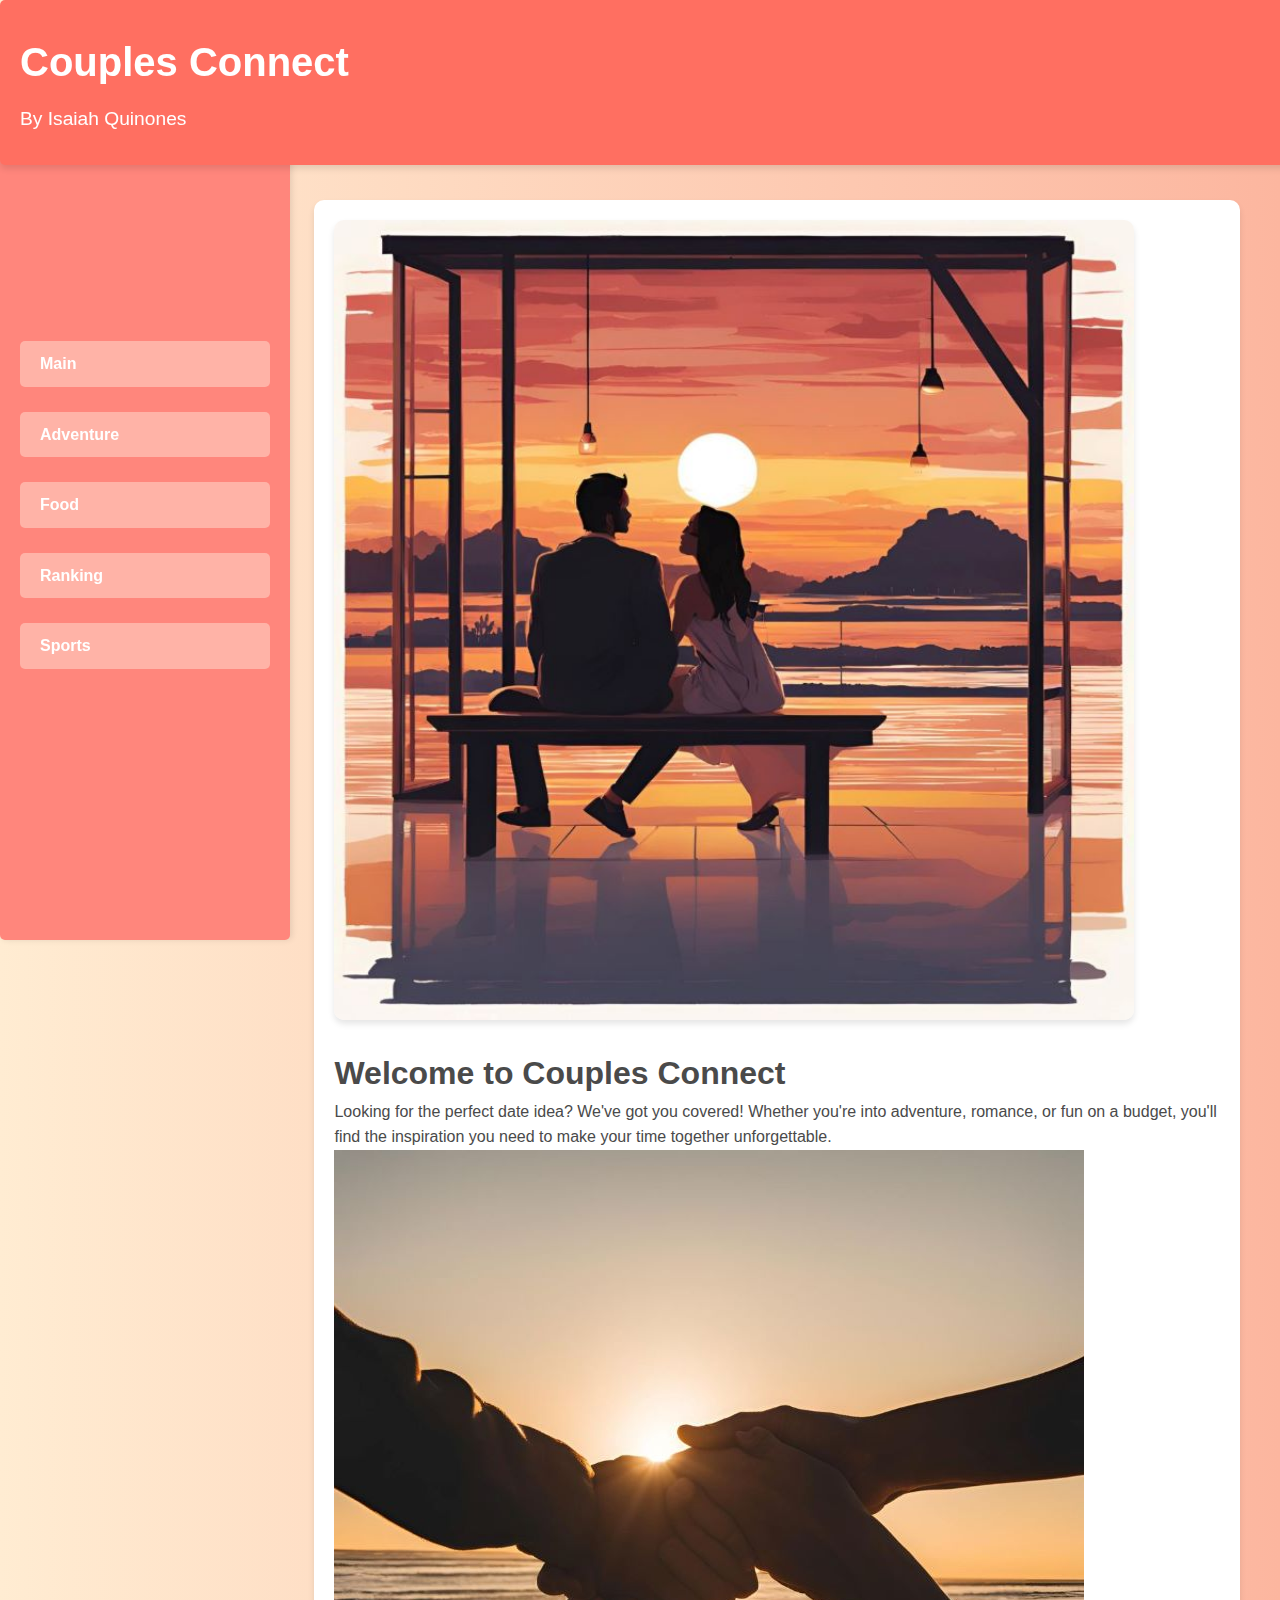
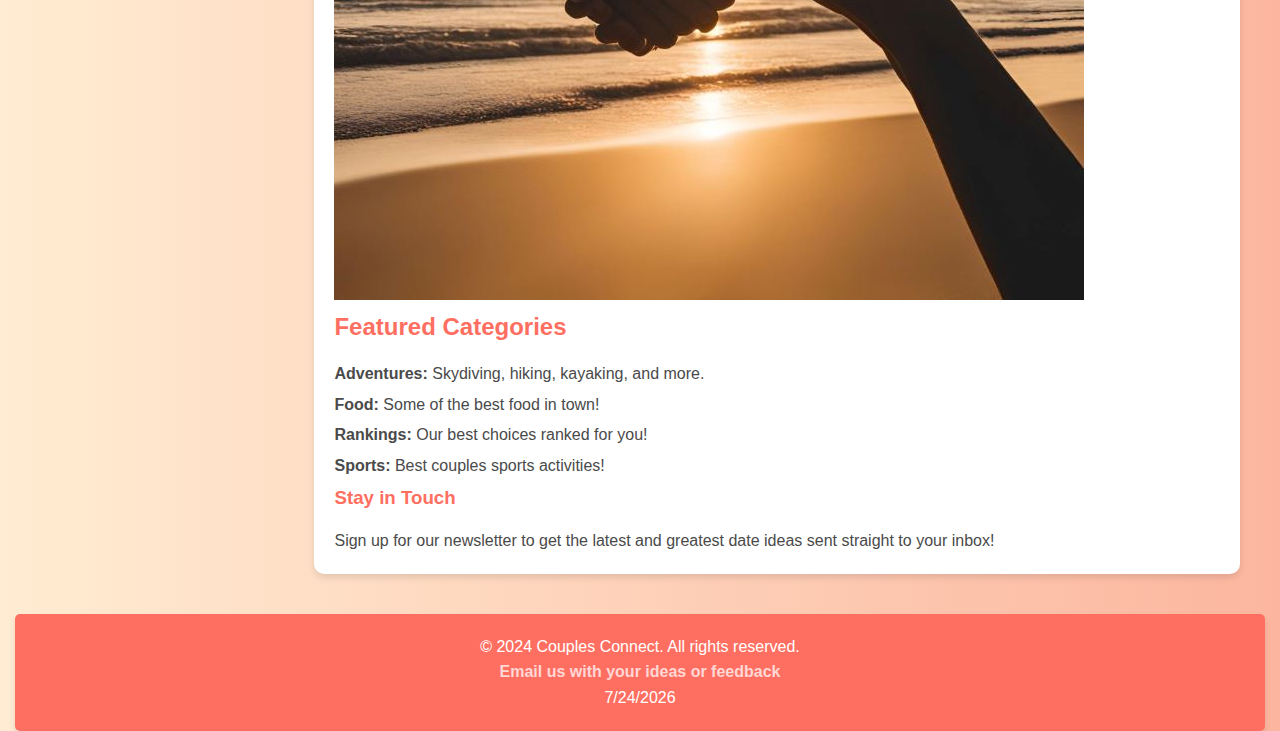
<file: Index.html>
<!DOCTYPE html>
<html lang="en">
    <head>
        <!-- Specifies that this document uses HTML5 and sets the language to English -->
        <meta charset="UTF-8">
        <!-- Ensures proper rendering and scaling on different devices -->
        <meta name="viewport" content="width=device-width, initial-scale=1.0">
        <title>Couples Date Ideas</title>
        <!-- Links an external CSS file located in the "css" folder -->
        <link rel="stylesheet" href="./css/CouplesWebsite.css">
    </head>
    <body onload="showWelcomeMessage()">
        <!-- The onload attribute runs the "showWelcomeMessage" function defined in an external JavaScript file -->
        <header>
            <!-- Main title and subtitle for the website -->
            <h1>Couples Connect</h1>
            <h2>By Isaiah Quinones</h2>
        </header>
        <div class="container">
            <nav class="navcontainer">
                <!-- Navigation links to various sections of the website -->
                <a href="./index.html">Main</a>
                <a href="./pages/adventure.html">Adventure</a>
                <a href="./pages/food.html">Food</a>
                <a href="./pages/rankings.html">Ranking</a>
                <a href="./pages/sports.html">Sports</a>
            </nav>
            <!-- Non-breaking space used for spacing between the nav and main content -->
            &nbsp;
            <main>
                <!-- Hero image displayed prominently at the top of the main content -->
                <img src="./images/couplesDate.jpg" alt="A happy couple enjoying a sunset" class="hero-image">
                <h1>Welcome to Couples Connect</h1>
                <!-- Introductory paragraph explaining the purpose of the website -->
                <p>Looking for the perfect date idea? We've got you covered! Whether you're into adventure, romance, or fun on a budget, you'll find the inspiration you need to make your time together unforgettable.</p>
                <!-- A smaller decorative image or animated GIF -->
                <img src="./images/romantic.jpg" alt="A gif of a couple holding hands" class="gif1">
                <section>
                    <h2>Featured Categories</h2>
                    <!-- A list of categories with a brief description of each -->
                    <ul>
                        <li><strong>Adventures:</strong> Skydiving, hiking, kayaking, and more.</li>
                        <li><strong>Food:</strong> Some of the best food in town!</li>
                        <li><strong>Rankings:</strong> Our best choices ranked for you!</li>
                        <li><strong>Sports:</strong> Best couples sports activities!</li>
                    </ul>
                </section>
                <section>
                    <h3>Stay in Touch</h3>
                    <!-- Call-to-action encouraging users to sign up for a newsletter -->
                    <p>Sign up for our newsletter to get the latest and greatest date ideas sent straight to your inbox!</p>
                </section>
            </main>
        </div>
        <footer>
            <!-- Footer content with copyright information -->
            <p>&copy; 2024 Couples Connect. All rights reserved.</p>
            <!-- Email link for user feedback -->
            <a href="mailto:dateideas@example.com">Email us with your ideas or feedback</a>
            <!-- Displays the current date dynamically -->
            <p id="current-date"></p>
            <script>
                document.getElementById('current-date').textContent = new Date().toLocaleDateString();
                // Dynamically inserts the current date in the footer using JavaScript
            </script>
        </footer>
        <!-- Links to an external JavaScript file for additional interactivity -->
        <script src="./scripts/welcome.js"></script>
    </body>
</html>
</file>
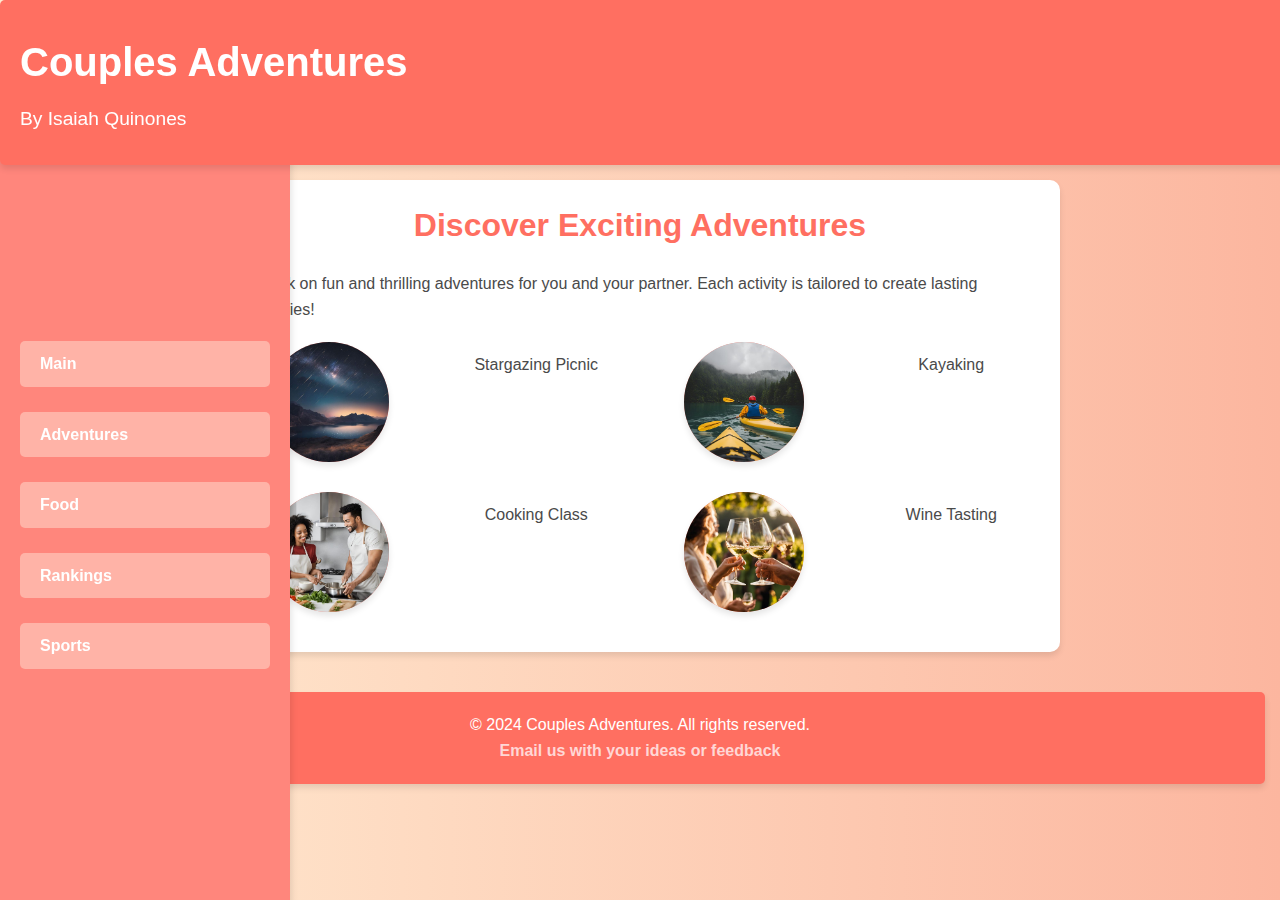
<file: pages/adventure.html>
<!DOCTYPE html>
<html lang="en">
<head>
    <!-- Specifies the document is in HTML5 and sets the language to English -->
    <meta charset="UTF-8">
    <!-- Ensures proper rendering and touch zooming on mobile devices -->
    <meta name="viewport" content="width=device-width, initial-scale=1.0">
    <title>Couples Adventures</title>
    <!-- Links the external CSS file for styling -->
    <link rel="stylesheet" href="../css/CouplesWebsite.css">
</head>
<body>
    <header>
        <!-- Main title of the webpage -->
        <h1>Couples Adventures</h1>
        <!-- Subtitle or author information -->
        <h2>By Isaiah Quinones</h2>
    </header>
    <div class="container">
        <nav class="navcontainer">
            <!-- Navigation links to different sections of the website -->
            <!-- ../ indicates moving one directory up to find the linked file -->
            <a href="../index.html">Main</a>
            <a href="./adventure.html">Adventures</a>
            <a href="./food.html">Food</a>
            <a href="./rankings.html">Rankings</a>
            <a href="./sports.html">Sports</a>
        </nav>
        <main class="adventures">
            <!-- Main content section for showcasing adventure options -->
            <h1>Discover Exciting Adventures</h1>
            <!-- Descriptive paragraph about the purpose of the page -->
            <p>Embark on fun and thrilling adventures for you and your partner. Each activity is tailored to create lasting memories!</p>

            <section class="adventures-grid">
                <!-- Grid layout for displaying adventure options -->
                
                <!-- Individual adventure item with image and text -->
                <div class="adventure-circle">
                    <!-- Circular container for the image -->
                    <img src="../images/stargazing.jpg" alt="Stargazing Adventure">
                    <!-- The image must exist in the specified folder to display correctly -->
                </div>
                <div class="adventure-text">Stargazing Picnic</div>

                <div class="adventure-circle">
                    <img src="../images/kayaking.jpg" alt="Kayaking Adventure">
                </div>
                <div class="adventure-text">Kayaking</div>

                <div class="adventure-circle">
                    <img src="../images/cooking.jpg" alt="Cooking Class Adventure">
                </div>
                <div class="adventure-text">Cooking Class</div>

                <div class="adventure-circle">
                    <img src="../images/wine.jpg" alt="Wine Tasting Adventure">
                </div>
                <div class="adventure-text">Wine Tasting</div>
            </section>
        </main>
    </div>
    <footer>
        <!-- Footer section for additional information or contact -->
        <p>&copy; 2024 Couples Adventures. All rights reserved.</p>
        <!-- Email link for feedback or suggestions -->
        <a href="mailto:dateideas@example.com">Email us with your ideas or feedback</a>
    </footer>
</body>
</html>
</file>
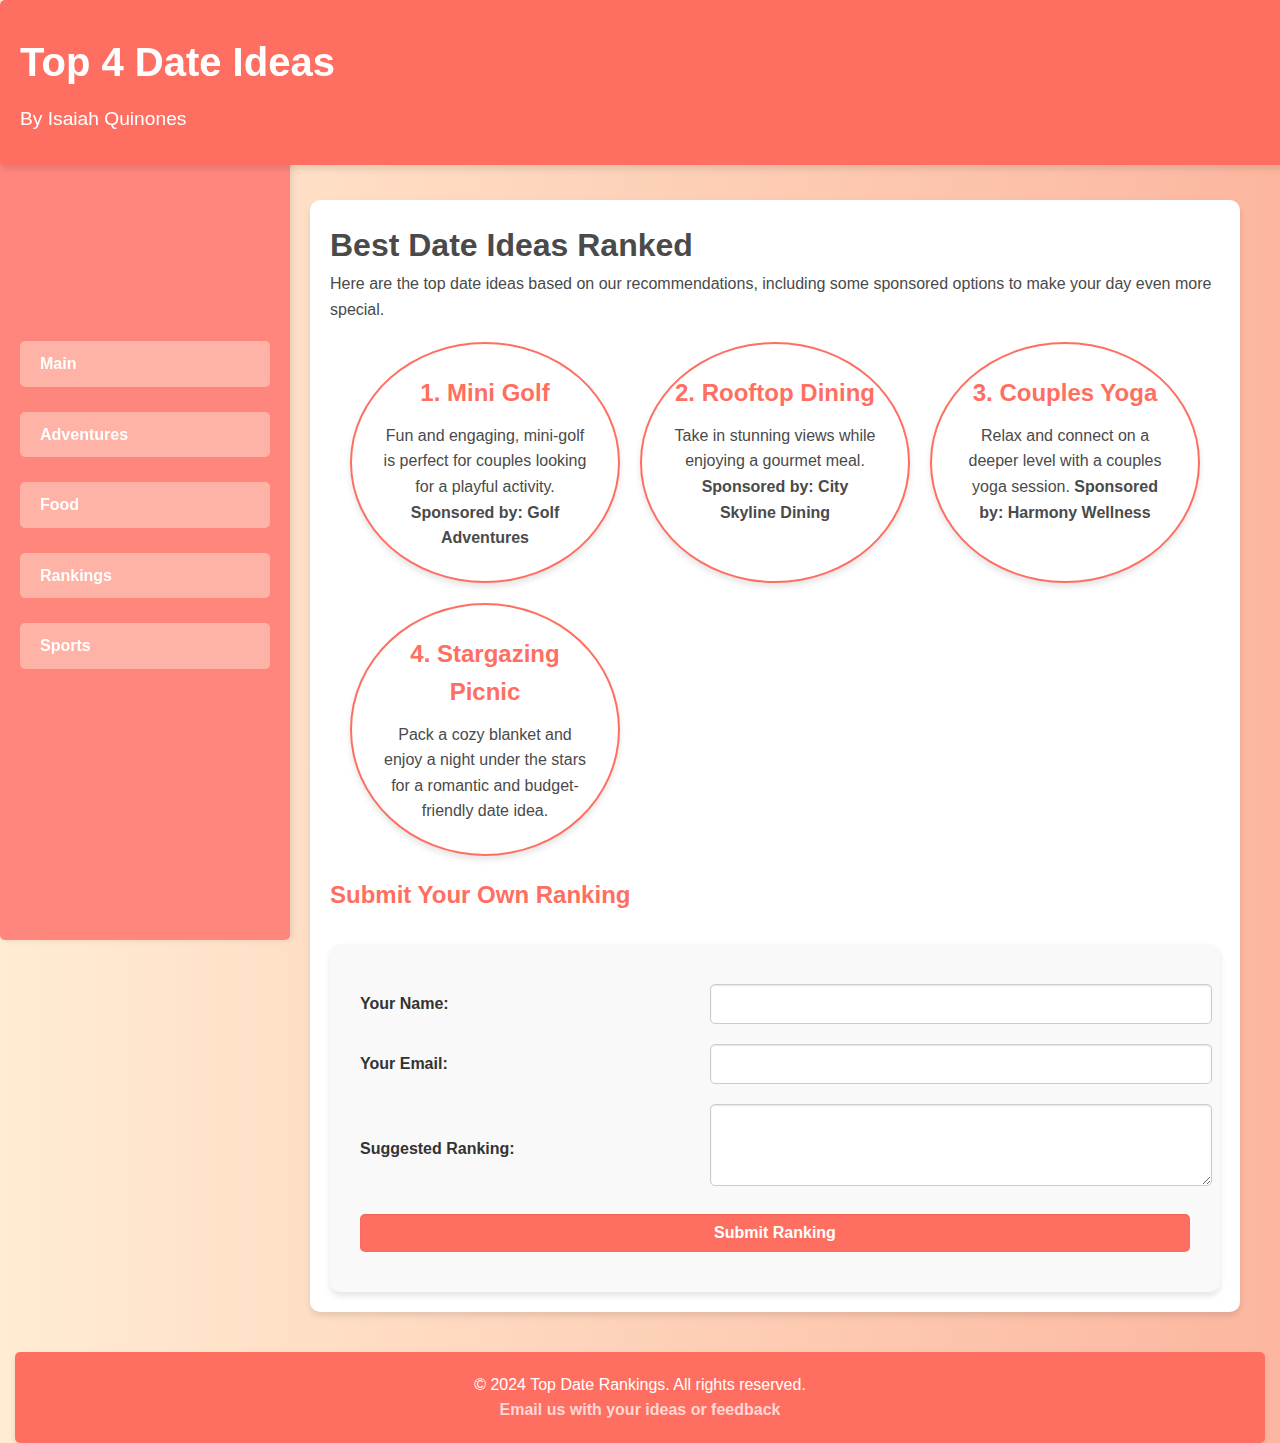
<file: pages/rankings.html>
<!DOCTYPE html>
<html lang="en">
<head>
    <!-- Specifies the document type as HTML5 and sets the language to English -->
    <meta charset="UTF-8">
    <!-- Ensures proper rendering and scaling on different devices -->
    <meta name="viewport" content="width=device-width, initial-scale=1.0">
    <title>Top Date Rankings</title>
    <!-- Links the external CSS file for consistent styling -->
    <link rel="stylesheet" href="../css/CouplesWebsite.css">
</head>
<body>
    <header>
        <!-- Main page title and subtitle, introducing the content -->
        <h1>Top 4 Date Ideas</h1>
        <h2>By Isaiah Quinones</h2>
    </header>
    <div class="container">
        <nav class="navcontainer">
            <!-- Navigation links to other pages of the website -->
            <!-- Relative paths to ensure navigation works; files must match the directory structure -->
            <a href="../index.html">Main</a>
            <a href="./adventure.html">Adventures</a>
            <a href="./food.html">Food</a>
            <a href="./rankings.html">Rankings</a>
            <a href="./sports.html">Sports</a>
        </nav>
        <main class="rankings-page">
            <section class="intro">
                <!-- Introduction section for rankings page -->
                <h1>Best Date Ideas Ranked</h1>
                <p>Here are the top date ideas based on our recommendations, including some sponsored options to make your day even more special.</p>
            </section>

            <section class="ranking-bubbles">
                <!-- Rankings displayed as separate articles -->
                <article class="ranking bubble">
                    <h2>1. Mini Golf</h2>
                    <!-- Sponsored information is disclosed here -->
                    <p>Fun and engaging, mini-golf is perfect for couples looking for a playful activity. <strong>Sponsored by: Golf Adventures</strong></p>
                </article>

                <article class="ranking bubble">
                    <h2>2. Rooftop Dining</h2>
                    <p>Take in stunning views while enjoying a gourmet meal. <strong>Sponsored by: City Skyline Dining</strong></p>
                </article>

                <article class="ranking bubble">
                    <h2>3. Couples Yoga</h2>
                    <p>Relax and connect on a deeper level with a couples yoga session. <strong>Sponsored by: Harmony Wellness</strong></p>
                </article>

                <article class="ranking bubble">
                    <h2>4. Stargazing Picnic</h2>
                    <!-- Note: Non-sponsored item included in the rankings -->
                    <p>Pack a cozy blanket and enjoy a night under the stars for a romantic and budget-friendly date idea.</p>
                </article>
            </section>

            <section>
                <h2>Submit Your Own Ranking</h2>
                <!-- Form to allow users to submit their own rankings -->
                <form action="submit_rankings.php" method="post">
                    <table>
                        <tr>
                            <!-- Label and input for user's name -->
                            <td><label for="name">Your Name:</label></td>
                            <td><input type="text" id="name" name="name" required></td>
                        </tr>
                        <tr>
                            <!-- Label and input for user's email -->
                            <td><label for="email">Your Email:</label></td>
                            <td><input type="email" id="email" name="email" required></td>
                        </tr>
                        <tr>
                            <!-- Label and textarea for user's suggested ranking -->
                            <td><label for="ranking">Suggested Ranking:</label></td>
                            <td><textarea id="ranking" name="ranking" rows="4" required></textarea></td>
                        </tr>
                        <tr>
                            <!-- Submit button spans both columns for a full-width button -->
                            <td colspan="2"><button type="submit">Submit Ranking</button></td>
                        </tr>
                    </table>
                </form>
            </section>
        </main>
    </div>
    <footer>
        <!-- Footer content with copyright -->
        <p>&copy; 2024 Top Date Rankings. All rights reserved.</p>
        <!-- Email link for feedback or suggestions -->
        <a href="mailto:dateideas@example.com">Email us with your ideas or feedback</a>
    </footer>
</body>
</html>
</file>
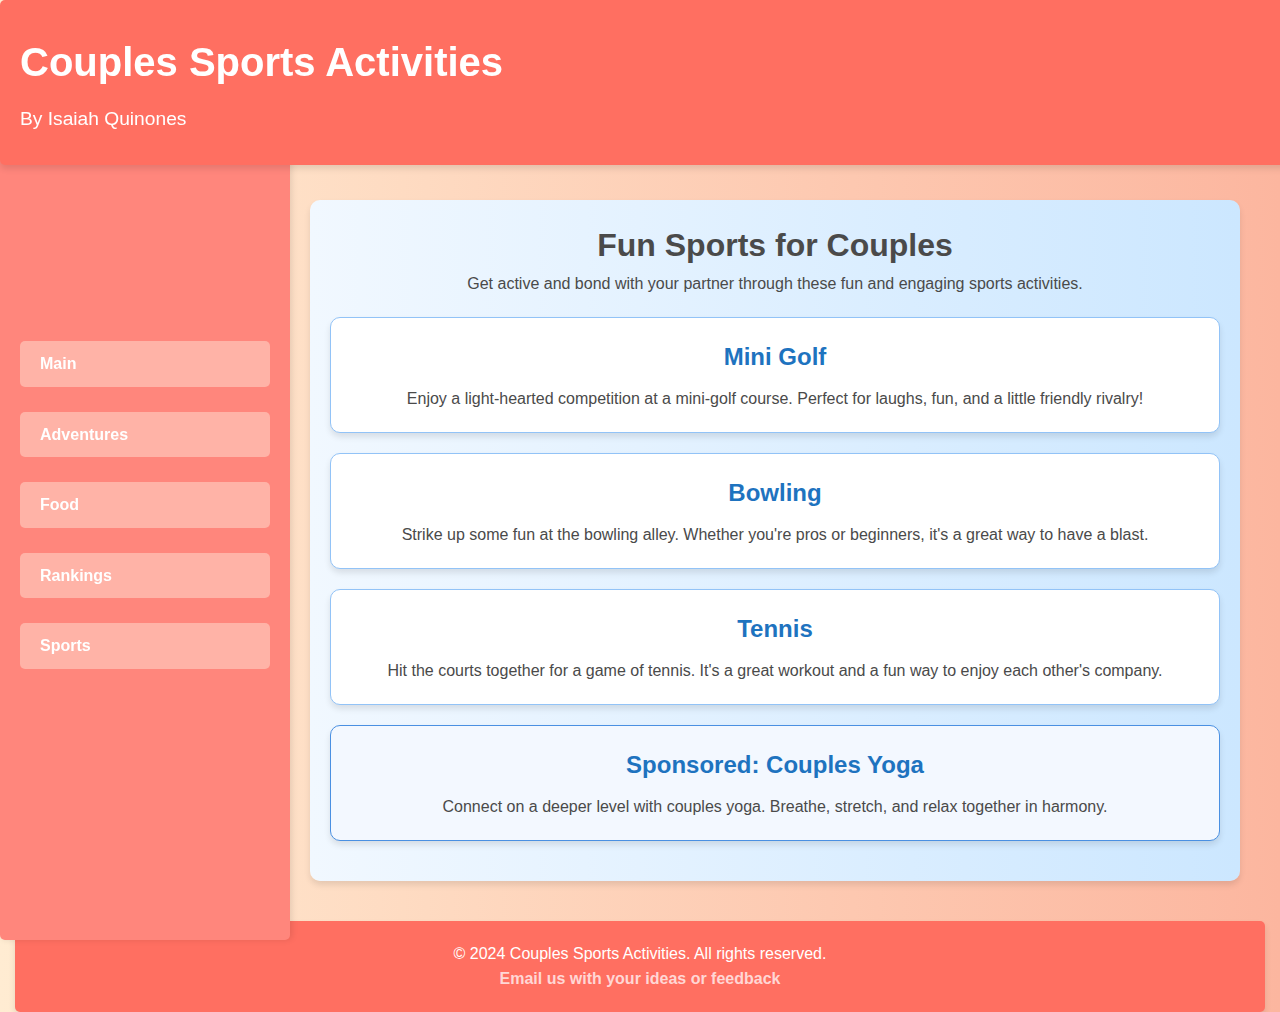
<file: pages/sports.html>
<!DOCTYPE html>
<html lang="en">
<head>
    <!-- Defines the document as HTML5 and sets the language to English -->
    <meta charset="UTF-8">
    <!-- Ensures proper scaling and rendering on all devices -->
    <meta name="viewport" content="width=device-width, initial-scale=1.0">
    <title>Couples Sports</title>
    <!-- Links the external CSS file for consistent styling -->
    <link rel="stylesheet" href="../css/CouplesWebsite.css">
</head>
<body>
    <header>
        <!-- Main title and subtitle for the page -->
        <h1>Couples Sports Activities</h1>
        <h2>By Isaiah Quinones</h2>
    </header>
    <div class="container">
        <nav class="navcontainer">
            <!-- Navigation links to different sections of the website -->
            <!-- Uses relative paths to connect pages; ensure directories match these paths -->
            <a href="../index.html">Main</a>
            <a href="./adventure.html">Adventures</a>
            <a href="./food.html">Food</a>
            <a href="./rankings.html">Rankings</a>
            <a href="./sports.html">Sports</a>
        </nav>
        <main class="sports-page">
            <section class="intro">
                <!-- Introduction section for the page -->
                <h1>Fun Sports for Couples</h1>
                <p>Get active and bond with your partner through these fun and engaging sports activities.</p>
            </section>

            <!-- Each sport is represented by an article -->
            <article class="sport">
                <h2>Mini Golf</h2>
                <!-- Brief description highlighting the playful and social nature of mini golf -->
                <p>Enjoy a light-hearted competition at a mini-golf course. Perfect for laughs, fun, and a little friendly rivalry!</p>
            </article>

            <article class="sport">
                <h2>Bowling</h2>
                <!-- Description emphasizing the accessibility and fun of bowling -->
                <p>Strike up some fun at the bowling alley. Whether you're pros or beginners, it's a great way to have a blast.</p>
            </article>

            <article class="sport">
                <h2>Tennis</h2>
                <!-- Highlights the physical and social benefits of playing tennis together -->
                <p>Hit the courts together for a game of tennis. It's a great workout and a fun way to enjoy each other's company.</p>
            </article>

            <article class="sport sponsored">
                <!-- Sponsored content, differentiated by an additional "sponsored" class -->
                <h2>Sponsored: Couples Yoga</h2>
                <!-- Description focuses on the relaxing and bonding aspects of couples yoga -->
                <p>Connect on a deeper level with couples yoga. Breathe, stretch, and relax together in harmony.</p>
            </article>
        </main>
    </div>
    <footer>
        <!-- Footer content including copyright information -->
        <p>&copy; 2024 Couples Sports Activities. All rights reserved.</p>
        <!-- Email link for feedback and suggestions -->
        <a href="mailto:dateideas@example.com">Email us with your ideas or feedback</a>
    </footer>
</body>
</html>
</file>
<file: css/CouplesWebsite.css>
/* New CSS for final project */
body, h1, h2, h3, h4, p, ul, li, a {
    margin: 0; /* Removes default margins */
    padding: 0; /* Removes default padding */
    box-sizing: border-box; /* Includes padding and border in element size */
}

body {
    font-family: 'Arial', sans-serif; /* Clean sans-serif font */
    background: linear-gradient(to right, #ffecd2, #fcb69f); /* Gradient for a soft background */
    color: #4a4a4a; /* Neutral gray for text */
    line-height: 1.6; /* Improves readability */
    padding: 0 15px; /* Adds spacing around the page */
}

header {
    text-align: center; /* Centers header content */
    background-color: #ff6f61; /* Vibrant header color */
    color: white; /* High contrast text */
    padding: 20px 10px; /* Adds spacing */
    border-radius: 5px; /* Softens edges */
    box-shadow: 0px 4px 6px rgba(0, 0, 0, 0.1); /* Subtle shadow for depth */
}

header h1 {
    font-size: 2.5em; /* Large for emphasis */
    font-weight: bold; /* Stands out */
}

header h2 {
    font-size: 1.2em; /* Smaller subtitle */
    font-weight: normal; /* Less emphasized */
    margin-top: 10px; /* Separates from h1 */
}

.container {
    display: flex;
    flex-direction: column;
    max-width: 1200px;
    margin: 20px auto;
    padding-top: 140px; /* Ensure content starts below the fixed header */
}

nav.navcontainer {
    display: flex; /* Horizontal layout */
    justify-content: center; /* Centers links */
    gap: 15px; /* Spacing between links */
    background-color: #ff867c; /* Slightly lighter background */
    padding: 10px; /* Adds internal spacing */
    border-radius: 5px; /* Matches header */
    box-shadow: 0px 4px 6px rgba(0, 0, 0, 0.1); /* Adds depth */
}

nav.navcontainer a {
    text-decoration: none; /* Removes underline */
    color: white; /* High visibility */
    font-weight: bold; /* Stands out */
    padding: 10px 20px; /* Enlarges clickable area */
    border-radius: 5px; /* Soft edges */
    background: #ffb3a7; /* Contrasts with nav background */
    transition: all 0.3s ease; /* Smooth hover effect */
}

nav.navcontainer a:hover {
    background: #ff6f61; /* Highlights on hover */
    color: #fff;
    box-shadow: 0px 4px 6px rgba(0, 0, 0, 0.2);
}

main {
    margin-top: 20px;
    text-align: center;
    position: relative;
    z-index: 1;
    background-color: white;
    border-radius: 10px;
    padding: 20px;
    box-shadow: 0px 4px 6px rgba(0, 0, 0, 0.1);
}

.hero-image {
    width: 100%;
    max-width: 800px;
    height: auto;
    border-radius: 10px;
    box-shadow: 0px 4px 6px rgba(0, 0, 0, 0.1);
}

section h2, section h3 {
    color: #ff6f61;
    margin-bottom: 15px;
}

ul {
    list-style: none;
    margin-top: 10px;
    padding-left: 0;
}

ul li {
    margin: 5px 0;
}

footer {
    text-align: center;
    background-color: #ff6f61;
    color: white;
    padding: 10px;
    border-radius: 5px;
    margin-top: 20px;
    box-shadow: 0px 4px 6px rgba(0, 0, 0, 0.1);
}

footer a {
    color: #ffd7d5;
    text-decoration: none;
    font-weight: bold;
}

footer a:hover {
    color: white;
    text-decoration: underline;
}

@media (min-width: 750px) {
    .container {
        flex-direction: row;
        justify-content: space-between;
        padding: 0 20px;
        padding-top: 100px; /* Ensure body content starts below the fixed header */
    }

    nav.navcontainer {
        flex-direction: column;
        align-items: flex-start;
        height: calc(100vh - 80px); /* Subtract header height */
        width: 250px;
        position: fixed;
        top: 80px; /* Position below the header */
        left: 0;
        padding: 20px;
        box-shadow: 2px 0 6px rgba(0, 0, 0, 0.1);
        z-index: 2;
    }

    nav.navcontainer a {
        width: 100%;
        margin-bottom: 10px;
    }

    main {
        margin-left: 270px;
        flex: 1;
        text-align: left;
        padding: 20px;
    }

    header {
        text-align: left;
        padding: 30px 20px;
        position: fixed;
        top: 0;
        left: 0;
        width: 100%;
        z-index: 1000; /* Ensure header stays above nav */
        box-shadow: 0px 4px 6px rgba(0, 0, 0, 0.1);
    }

    .hero-image {
        margin: 0 auto 20px auto;
    }

    footer {
        margin-top: 40px;
        padding: 20px;
    }
}

/* Adventures Page Styles */
.sports-page {
    background: linear-gradient(to right, #f1f8ff, #cce7ff); /* Subtle gradient */
    border-radius: 10px; /* Rounded edges */
    padding: 20px; /* Internal spacing */
    text-align: center; /* Centers content */
    box-shadow: 0 4px 6px rgba(0, 0, 0, 0.1); /* Subtle shadow */
}

.sports-page .intro {
    margin-bottom: 20px;
}

.sports-page .sport {
    margin-bottom: 20px; /* Spacing between cards */
    padding: 20px; /* Internal spacing */
    background: white; /* Neutral background */
    border-radius: 10px; /* Rounded edges */
    border: 1px solid #92c3f7; /* Subtle border */
    box-shadow: 0 4px 6px rgba(0, 0, 0, 0.1); /* Adds depth */
}

.sports-page .sport h2 {
    color: #1e73bf;
    margin-bottom: 10px;
}

.sports-page .sport.sponsored {
    background: #f3f8ff;
    border: 1px solid #4a90e2;
}
/* Rankings Page Styles */
.rankings-page {
    padding: 20px;
}

.ranking-bubbles {
    display: grid; /* Grid layout */
    grid-template-columns: repeat(auto-fit, minmax(250px, 1fr)); /* Responsive columns */
    gap: 20px; /* Space between items */
    padding: 20px; /* Internal spacing */
}

.ranking.bubble {
    background: #fff;
    border-radius: 50%;
    padding: 30px;
    text-align: center;
    border: 2px solid #ff6f61;
    box-shadow: 0 4px 6px rgba(0, 0, 0, 0.1);
    transition: transform 0.3s ease, box-shadow 0.3s ease;
}

.ranking.bubble:hover {
    transform: scale(1.05);
    box-shadow: 0 6px 10px rgba(0, 0, 0, 0.2);
}

.ranking.bubble h2 {
    color: #ff6f61;
    margin-bottom: 10px;
}

.ranking.bubble p {
    color: #4a4a4a;
}
/* Form Styles */
form {
    margin-top: 30px; /* Separates from content */
    padding: 20px; /* Internal spacing */
    background: #f9f9f9; /* Neutral background */
    border-radius: 10px; /* Rounded edges */
    box-shadow: 0 4px 6px rgba(0, 0, 0, 0.1); /* Subtle shadow */
}

form table {
    width: 100%;
    border-collapse: collapse;
    margin: 10px 0;
}

form table td {
    padding: 10px;
    vertical-align: middle;
}

form table td label {
    font-weight: bold;
    color: #333;
}

form table td input, form table td textarea, form table td button {
    width: 100%;
    padding: 10px;
    border: 1px solid #ccc;
    border-radius: 5px;
    font-size: 1em;
    box-shadow: inset 0 1px 2px rgba(0, 0, 0, 0.1);
}

form table td button {
    background-color: #ff6f61;
    color: white;
    font-weight: bold;
    border: none;
    cursor: pointer;
    transition: background-color 0.3s ease;
}

form table td button:hover {
    background-color: #ff867c;
}
/* Adventures Page Styles */
.adventures {
    max-width: 800px; /* Restricts width */
    margin: 0 auto; /* Centers content */
    padding: 20px; /* Internal spacing */
    background: #fff; /* White background */
    border-radius: 10px; /* Softens edges */
    box-shadow: 0 4px 6px rgba(0, 0, 0, 0.1); /* Subtle depth */
}

.adventures h1 {
    color: #ff6f61;
    text-align: center;
    margin-bottom: 20px;
}

.adventures-grid {
    display: grid;
    grid-template-columns: repeat(auto-fit, minmax(150px, 1fr));
    gap: 20px;
    padding: 20px 0;
    justify-items: center;
}

.adventure-circle {
    width: 120px;
    height: 120px;
    border-radius: 50%; /* Circular shape */
    background-color: #ff867c; /* Contrasting background */
    display: flex; /* Centers content */
    align-items: center;
    justify-content: center;
    box-shadow: 0 4px 6px rgba(0, 0, 0, 0.1); /* Subtle shadow */
    transition: transform 0.3s ease, box-shadow 0.3s ease; /* Hover effects */
}

.adventure-circle:hover {
    transform: scale(1.1);
    box-shadow: 0 6px 10px rgba(0, 0, 0, 0.2);
}

.adventure-circle img {
    width: 100%;
    height: 100%;
    object-fit: cover;
    border-radius: 50%;
}

.adventure-text {
    text-align: center;
    margin-top: 10px;
    color: #4a4a4a;
}

/* Fix for large screens */
@media (min-width: 750px) {
    .container {
        padding-top: 160px; /* Additional spacing for larger screens */
    }

    .adventures-grid {
        gap: 30px; /* Ensure spacing between items is larger on bigger screens */
    }
}
.featured-video {
    text-align: center;
    margin-top: 20px;
}

.featured-video h3 {
    color: #ff6f61;
    margin-bottom: 10px;
}

.featured-video video {
    max-width: 100%;
    height: auto;
    border-radius: 10px;
    box-shadow: 0px 4px 6px rgba(0, 0, 0, 0.1);
}

.featured-video p {
    margin-top: 10px;
    color: #4a4a4a;
}
</file>
